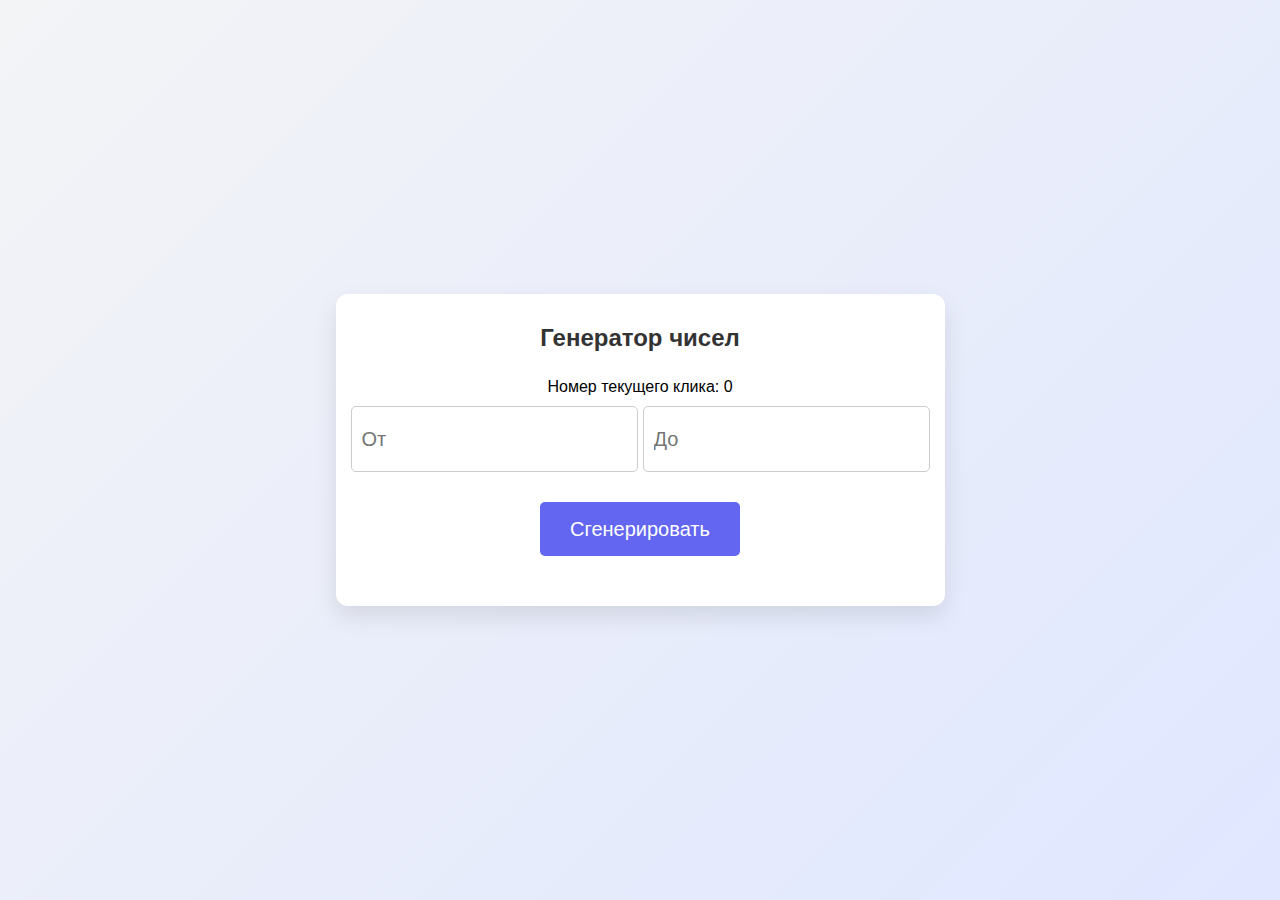
<file: index.html>
<!DOCTYPE html>
<html lang="ru">
	<head>
		<title>Генератор случайных чисел</title>
		<meta charset="UTF-8">
		<meta name="format-detection" content="telephone=no">
		<link rel="stylesheet" href="css/style.css">
		<link rel="apple-touch-icon" href="/apple-touch-icon.png">
		<link rel="icon" href="/favicon.ico" sizes="any">
		<link rel="icon" href="/icon.svg" type="image/svg+xml">
		<meta name="viewport" content="width=device-width, initial-scale=1.0">
	</head>
	<body>
		<div class="wrapper">
			<main class="page">
				<div class="page__container container">
					<div class="page-wrap">
						<div class="page-inner">
							<div class="generator">
								<h1>Генератор чисел</h1>
								<div id="clickNumber" class="click-info">Номер текущего клика: 0</div>
								<div class="inputs">
									<input type="number" id="min" min="0" placeholder="От">
									<input type="number" id="max" min="1" placeholder="До">
								</div>
								<button id="generateBtn">Сгенерировать</button>
								<div class="result" id="result"></div>
								<div class="error" id="error"></div>
							</div>
						</div>
					</div>
				</div>
			</main>
		</div>
		<script src="js/app-index.js"></script>
	</body>
</html>
</file>
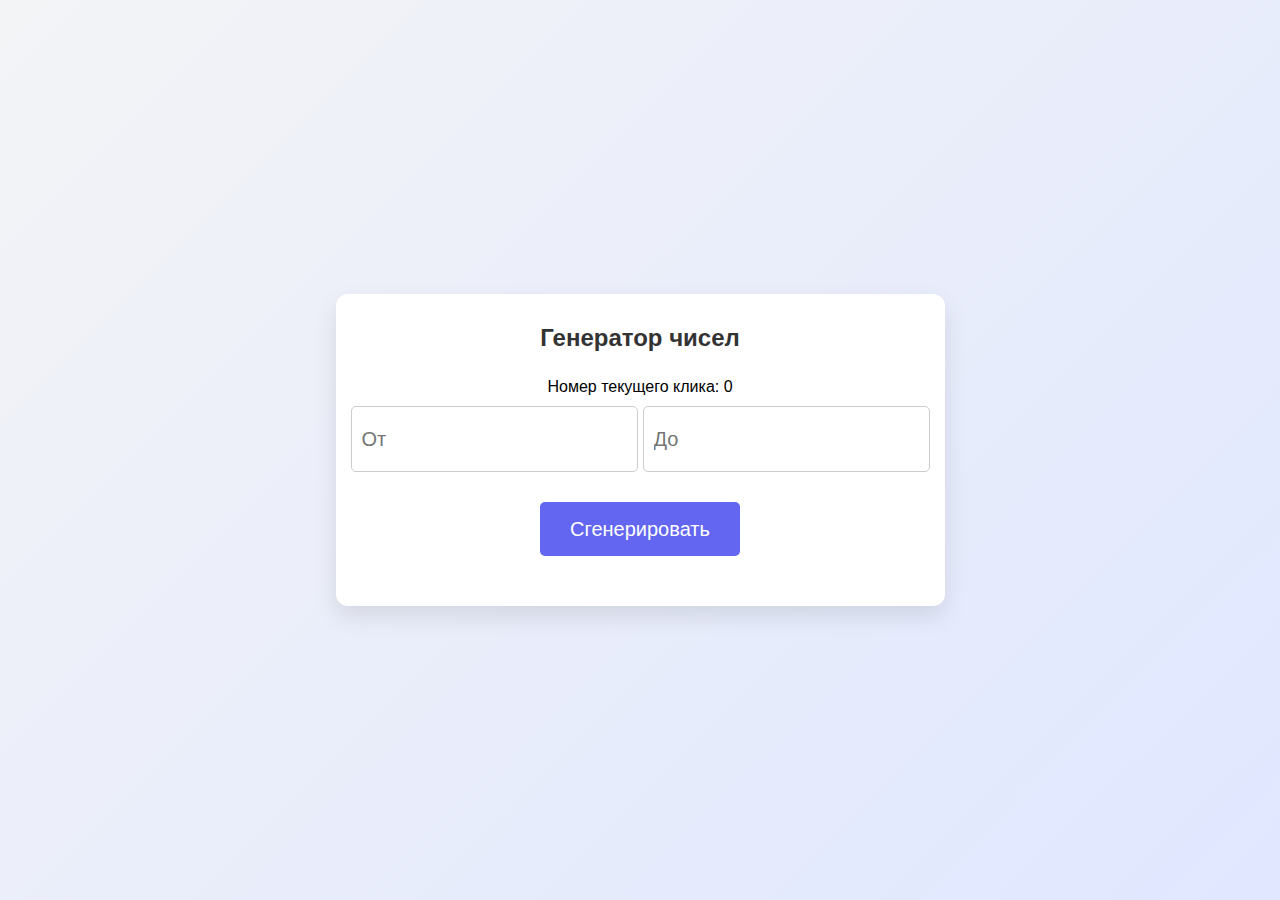
<file: generator_1-10.html>
<!DOCTYPE html>
<html lang="ru">
    <head>
        <title>Генератор случайных чисел</title>
        <meta charset="UTF-8">
        <meta name="format-detection" content="telephone=no">
        <link rel="stylesheet" href="css/style.css">
        <link rel="apple-touch-icon" href="/apple-touch-icon.png">
        <link rel="icon" href="/favicon.ico" sizes="any">
        <link rel="icon" href="/icon.svg" type="image/svg+xml">
        <meta name="viewport" content="width=device-width, initial-scale=1.0">
    </head>
    <body>
        <div class="wrapper">
            <main class="page">
                <div class="page__container container">
                    <div class="page-wrap">
                        <div class="page-inner">
                            <div class="generator">
                                <h1>Генератор чисел</h1>
                                <div id="clickNumber" class="click-info">Номер текущего клика: 0</div>
                                <div class="inputs">
                                    <input type="number" id="min" min="0" placeholder="От">
                                    <input type="number" id="max" min="1" placeholder="До">
                                </div>
                                <button id="generateBtn">Сгенерировать</button>
                                <div class="result" id="result"></div>
                                <div class="error" id="error"></div>
                            </div>
                        </div>
                    </div>
                </div>
            </main>
        </div>
        <script src="js/app.js"></script>
    </body>
</html>
</file>
<file: css/style.css>
* {
  padding: 0px;
  margin: 0px;
  border: 0px;
}

*,
*:before,
*:after {
  -webkit-box-sizing: border-box;
          box-sizing: border-box;
}

html,
body {
  height: 100%;
  min-width: 22.5rem;
}

body {
  color: #000;
  line-height: 1;
  font-family: sans-serif;
  font-size: 1rem;
  -ms-text-size-adjust: 100%;
  -moz-text-size-adjust: 100%;
  -webkit-text-size-adjust: 100%;
  -webkit-font-smoothing: antialiased;
  -moz-osx-font-smoothing: grayscale;
}

input,
button,
textarea {
  font: inherit;
}

button {
  cursor: pointer;
  color: inherit;
  background-color: inherit;
}

a {
  display: inline-block;
  color: inherit;
}

a:link,
a:visited {
  text-decoration: none;
}

a:hover {
  text-decoration: none;
}

ul li {
  list-style: none;
}

img {
  vertical-align: top;
  max-width: 100%;
}

h1,
h2,
h3,
h4,
h5,
h6 {
  font-weight: inherit;
  font-size: inherit;
  margin: 0;
}

svg {
  display: -webkit-inline-box;
  display: -ms-inline-flexbox;
  display: inline-flex;
  -webkit-box-pack: center;
      -ms-flex-pack: center;
          justify-content: center;
  -webkit-box-align: center;
      -ms-flex-align: center;
          align-items: center;
}

svg {
  -webkit-transition: inherit;
  transition: inherit;
}

svg * {
  -webkit-transition: inherit;
  transition: inherit;
}

span {
  display: inline-block;
}

.container {
  max-width: 90rem;
  margin: 0 auto;
  padding: 0 10px;
}

.wrapper {
  min-height: 100%;
  display: -webkit-box;
  display: -ms-flexbox;
  display: flex;
  -webkit-box-orient: vertical;
  -webkit-box-direction: normal;
      -ms-flex-direction: column;
          flex-direction: column;
  overflow: hidden;
}
@supports (overflow: clip) {
  .wrapper {
    overflow: clip;
  }
}
.wrapper > main {
  -webkit-box-flex: 1;
      -ms-flex: 1 1 auto;
          flex: 1 1 auto;
}
.wrapper > * {
  min-width: 0;
}

.inputs {
  display: grid;
  grid-template-columns: 1fr 1fr;
  gap: 5px;
  width: 100%;
}
.inputs input {
  width: 100%;
}

.page-wrap {
  display: -webkit-box;
  display: -ms-flexbox;
  display: flex;
  -webkit-box-orient: vertical;
  -webkit-box-direction: normal;
      -ms-flex-direction: column;
          flex-direction: column;
  -webkit-box-align: center;
      -ms-flex-align: center;
          align-items: center;
  -webkit-box-pack: center;
      -ms-flex-pack: center;
          justify-content: center;
  height: 100vh;
  margin: 0;
}

body {
  font-family: sans-serif;
  background: linear-gradient(135deg, #f3f4f6, #e0e7ff);
  line-height: 1.2;
}

h1 {
  color: #333;
  margin-bottom: 1em;
  font-size: 24px;
  font-weight: bold;
}

.click-info {
  margin-bottom: 0.625em;
}

.generator {
  background: white;
  padding: 30px 15px;
  border-radius: 12px;
  -webkit-box-shadow: 0 10px 25px rgba(0, 0, 0, 0.1);
          box-shadow: 0 10px 25px rgba(0, 0, 0, 0.1);
  text-align: center;
}

input {
  padding: 20px 10px;
  width: 80px;
  border: 1px solid #ccc;
  border-radius: 5px;
  font-size: 20px;
  -moz-appearance: none;
       appearance: none;
  -webkit-appearance: none;
}

input[type=number]::-webkit-inner-spin-button,
input[type=number]::-webkit-outer-spin-button {
  -webkit-appearance: none;
  margin: 0;
}

button {
  margin-top: 30px;
  padding: 15px 30px;
  font-size: 20px;
  border: none;
  background-color: #6366f1;
  color: white;
  border-radius: 5px;
  cursor: pointer;
  -webkit-transition: background-color 0.3s ease;
  transition: background-color 0.3s ease;
}

button:hover:not(:disabled) {
  background-color: #4f46e5;
}

button:disabled {
  background-color: #a5b4fc;
  cursor: not-allowed;
}

button.disabled {
  background-color: #a5b4fc !important;
  cursor: not-allowed !important;
  pointer-events: none !important;
}

.result {
  margin-top: 20px;
  font-size: 60px;
  font-weight: bold;
  color: #111827;
}

.error {
  color: red;
  margin-top: 10px;
}
</file>
